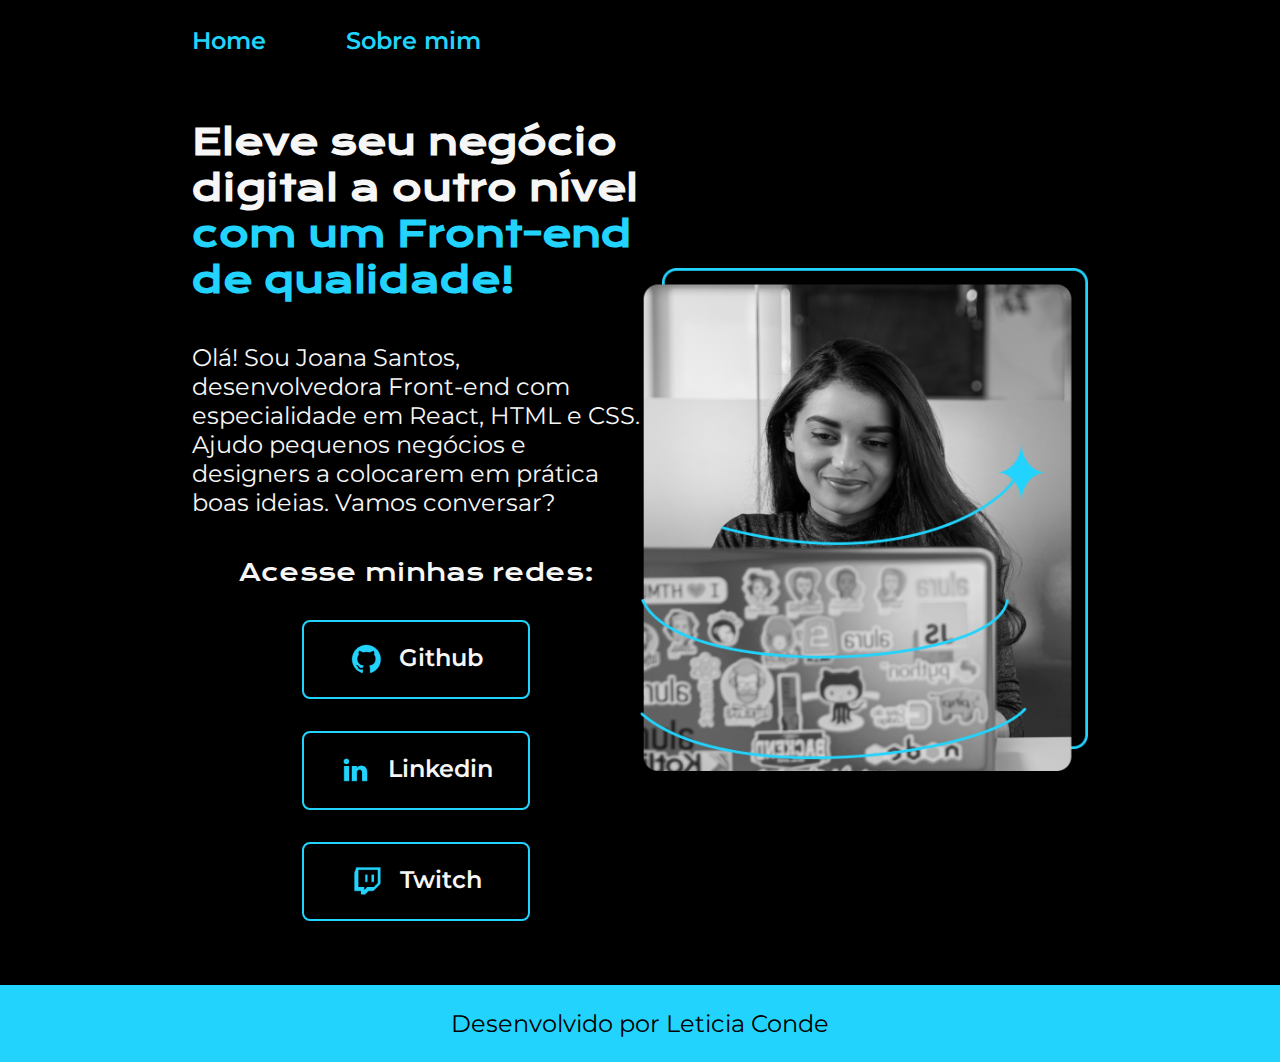
<file: index.html>
<!DOCTYPE html>
<html lang="pt-br">
<head>
    <meta charset="UTF-8">
    <meta name="viewport" content="width=device-width, initial-scale=1.0">
    <title>Portfolio</title>
    <link rel="stylesheet" href="/styles/style.css">
</head>
<body>
    <header class="cabecalho">
        <nav class="cabecalho__menu">
            <a class="cabecalho__menu__link" href="index.html">Home</a>
            <a class="cabecalho__menu__link" href="about.html">Sobre mim</a>
        </nav>
    </header>

    <main class="apresentacao">
        <section class="apresentacao__conteudo">
            <h1 class="apresentacao__conteudo__titulo">
                Eleve seu negócio digital a outro nível 
                <strong class="titulo-destaque">com um Front-end de qualidade!</strong>
            </h1>
            <p class="apresentacao__conteudo__texto">
                Olá! Sou Joana Santos, desenvolvedora Front-end com especialidade em React, HTML e CSS. Ajudo pequenos negócios e designers a colocarem em prática boas ideias. Vamos conversar?
            </p>
            <div class="apresentacao__links">
                <h2 class="apresentacao__links__subtitulo">
                    Acesse minhas redes: 
                </h2>

                <a class="apresentacao__links__navegacao" href="https://github.com/leeconde">
                    <img src="assets/github.png">
                    Github
                </a>
                <a class="apresentacao__links__navegacao" href="https://www.linkedin.com/in/leticiaconde/">
                    <img src="assets/linkedin.png">
                    Linkedin
                </a>
                <a class="apresentacao__links__navegacao" href="https://www.twitch.tv/">
                    <img src="assets/twitch.png">
                    Twitch
                </a>
            </div>
        </section>

        <img class="apresentacao__imagem" src="assets/Imagem.png" alt="Foto da Joana Santos programando">
    </main>

    <footer class="rodape">
        <p>
            Desenvolvido por Leticia Conde
        </p>
    </footer>
</body>
</html>
</file>
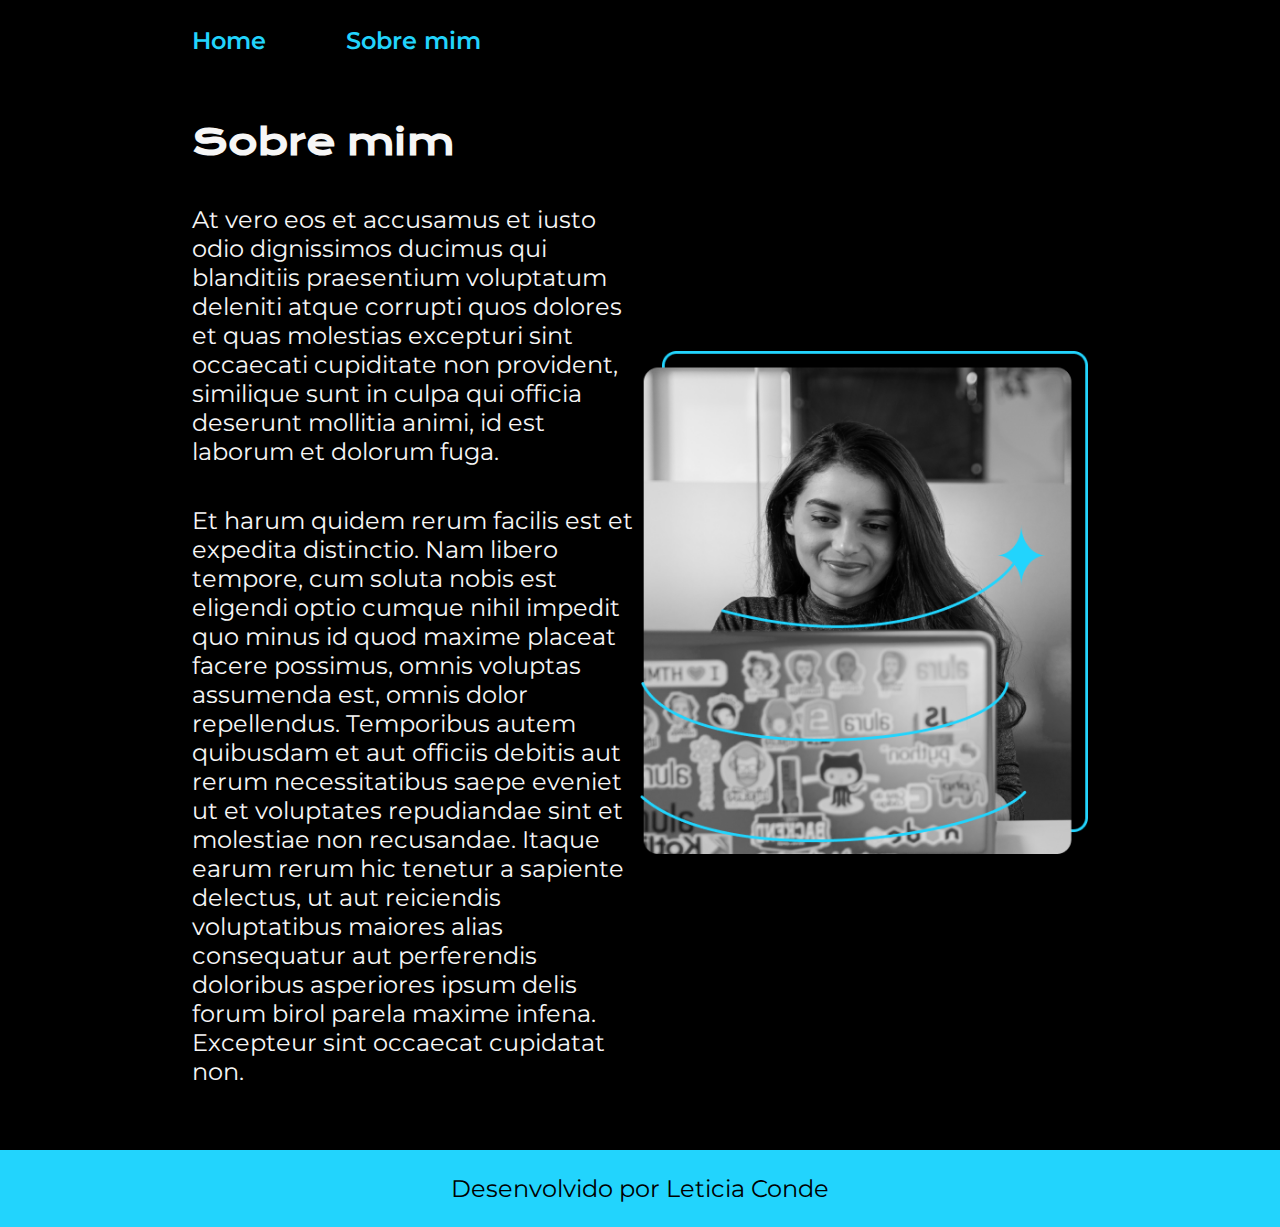
<file: about.html>
<!DOCTYPE html>
<html lang="pt-br">
<head>
    <meta charset="UTF-8">
    <meta name="viewport" content="width=device-width, initial-scale=1.0">
    <title>Sobre mim</title>
    <link rel="stylesheet" href="/styles/style.css">
</head>
<body>
    <header class="cabecalho">
        <nav class="cabecalho__menu">
            <a class="cabecalho__menu__link" href="index.html">Home</a>
            <a class="cabecalho__menu__link" href="about.html">Sobre mim</a>
        </nav>
    </header>

    <main class="apresentacao">
        <section class="apresentacao__conteudo">
            <h1 class="apresentacao__conteudo__titulo">Sobre mim</h1>

            <p class="apresentacao__conteudo__texto">At vero eos et accusamus et iusto odio dignissimos ducimus qui blanditiis praesentium voluptatum deleniti atque corrupti quos dolores et quas molestias excepturi sint occaecati cupiditate non provident, similique sunt in culpa qui officia deserunt mollitia animi, id est laborum et dolorum fuga.</p>
            
            <p class="apresentacao__conteudo__texto">Et harum quidem rerum facilis est et expedita distinctio. Nam libero tempore, cum soluta nobis est eligendi optio cumque nihil impedit quo minus id quod maxime placeat facere possimus, omnis voluptas assumenda est, omnis dolor repellendus. Temporibus autem quibusdam et aut officiis debitis aut rerum necessitatibus saepe eveniet ut et voluptates repudiandae sint et molestiae non recusandae. Itaque earum rerum hic tenetur a sapiente delectus, ut aut reiciendis voluptatibus maiores alias consequatur aut perferendis doloribus asperiores ipsum delis forum birol parela maxime infena. Excepteur sint occaecat cupidatat non.</p>
        </section>

        <img class="apresentacao__imagem" src="assets/Imagem.png" alt="Foto da Joana Santos programando">
    </main>

    <footer class="rodape">
        <p>
            Desenvolvido por Leticia Conde
        </p>
    </footer>
</body>
</html>
</file>
<file: styles/style.css>
@import url('https://fonts.googleapis.com/css2?family=Krona+One&family=Montserrat:ital,wght@0,600;1,600&display=swap');

:root{
    --cor-primaria: #000000;
    --cor-secundaria: #F6F6F6;
    --cor-terciaria: #22D4FD;
    --cor-hover: #272727;

    --fonte-primaria: "Krona One", sans-serif;
    --fonte-secundaria: "Montserrat", sans-serif;
}

* {
    margin: 0;
    padding: 0;
}

body{
    /* height: 100vh; */
    box-sizing: border-box;
    background-color: var(--cor-primaria);
    color: var(--cor-secundaria);
}

.cabecalho {
    padding: 2% 0 0 15%;    
}

.cabecalho__menu{
    display: flex;
    gap: 80px;
}

.cabecalho__menu__link{
    font-family: var(--fonte-secundaria);
    font-size: 1.5rem;
    font-weight: 600;
    color: var(--cor-terciaria);
    text-decoration: none;
}

.apresentacao{
    padding: 5% 15%;
    display: flex;
    align-items: center;
    justify-content: space-between;
}

.apresentacao__conteudo{
    width: 50%;
    display: flex;
    flex-direction: column;
    gap: 40px;
}

.apresentacao__conteudo__titulo{
    font-size: 2.25rem;
    font-family: var(--fonte-primaria)
}

.apresentacao__conteudo__texto{
    font-size: 1.5rem;
    font-family: var(--fonte-secundaria)
}

.titulo-destaque { 
    color: var(--cor-terciaria);
}

.apresentacao__links{
    display: flex;
    flex-direction: column;
    align-items: center;
    justify-content: space-between;
    gap: 32px;
}

.apresentacao__links__subtitulo{
    font-family: var(--fonte-primaria);
    font-weight: 400;
    font-size: 1.5rem;
}

.apresentacao__links__navegacao{
    display: flex;
    justify-content: center;
    gap: 16px;
    border: 2px solid var(--cor-terciaria);
    width: 50%;
    text-align: center;
    border-radius: 8px;
    font-size: 1.5rem;
    padding: 21.5px 0;
    text-decoration: none;
    color: var(--cor-secundaria);
    font-family: var(--fonte-secundaria);
    font-weight: 600;
}

.apresentacao__links__navegacao:hover{
    background-color: var(--cor-hover);
}

.apresentacao__imagem{
    width: 50%;
}

.rodape{
    color: var(--cor-primaria);
    background-color: var(--cor-terciaria);
    padding: 24px;
    text-align: center;
    font-size: 1.5rem;
    font-family: var(--fonte-secundaria);
    font-weight: 400;
}

@media (max-width: 1200px) {
    .cabecalho{
        padding: 6%;
    }

    .cabecalho__menu{
        justify-content: center;
    }
    
    .apresentacao {
        flex-direction: column-reverse;
        padding: 5%;
    }

    .apresentacao__conteudo{
        width: auto;
    }
}
</file>
